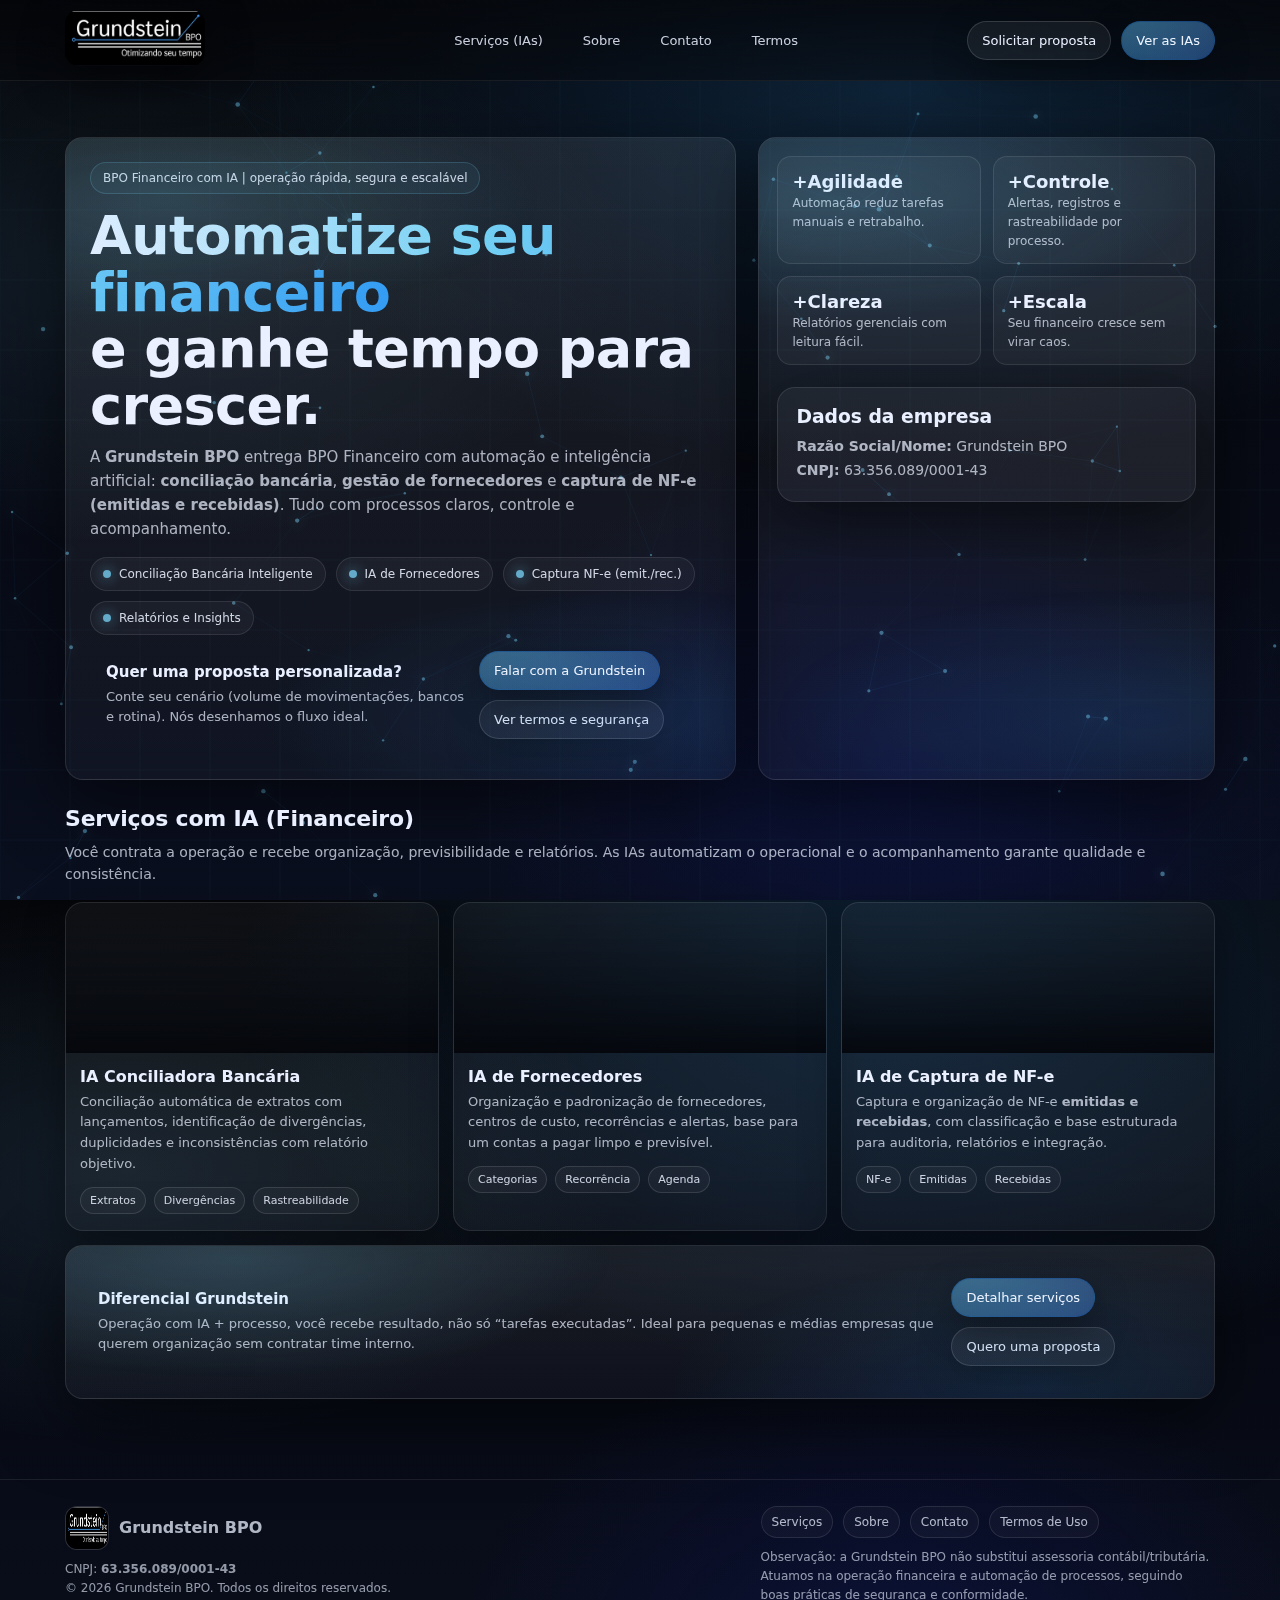
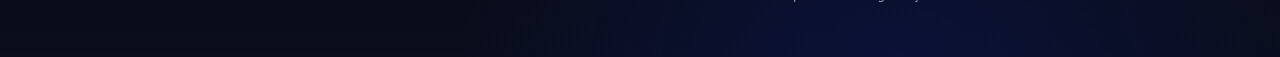
<file: index.html>
<!doctype html>
<html lang="pt-br">
<head>
  <meta charset="utf-8" />
  <meta name="viewport" content="width=device-width,initial-scale=1" />
  <title>Grundstein BPO </title>
  <meta name="description" content="BPO Financeiro com automação e inteligência artificial: conciliação bancária, IA de fornecedores e captura de NF-e (emitidas e recebidas). Grundstein BPO — Otimizando seu tempo." />

  <!-- favicon -->
  <link rel="icon" href="assets/favicon.ico?v=1" type="image/x-icon" />

  <link rel="stylesheet" href="css/styles.css" />
</head>

<body>
  <canvas id="fx-canvas"></canvas>

  <header class="topbar">
    <div class="container">
      <div class="nav">
        <a class="brand" href="index.html">
          <img src="assets/logo-bpo.jpg" alt="Grundstein BPO" />
        </a>

        <nav class="menu" aria-label="Menu">
          <a href="pages/servicos.html">Serviços (IAs)</a>
          <a href="pages/sobre.html">Sobre</a>
          <a href="pages/contato.html">Contato</a>
          <a href="pages/termos.html">Termos</a>
        </nav>

        <div class="actions">
          <a class="btn" href="pages/contato.html">Solicitar proposta</a>
          <a class="btn primary" href="pages/servicos.html">Ver as IAs</a>
        </div>
      </div>
    </div>
  </header>

  <main class="hero">
    <div class="container heroGrid">
      <section class="panel heroLeft">
        <div class="kicker">BPO Financeiro com IA | operação rápida, segura e escalável</div>

        <h1 class="h1">
          <span class="grad">Automatize seu financeiro</span><br/>
          e ganhe tempo para crescer.
        </h1>

        <p class="p">
          A <b>Grundstein BPO</b> entrega BPO Financeiro com automação e inteligência artificial:
          <b>conciliação bancária</b>, <b>gestão de fornecedores</b> e <b>captura de NF-e (emitidas e recebidas)</b>.
          Tudo com processos claros, controle e acompanhamento.
        </p>

        <div class="badges">
          <span class="badge"><i></i> Conciliação Bancária Inteligente</span>
          <span class="badge"><i></i> IA de Fornecedores</span>
          <span class="badge"><i></i> Captura NF-e (emit./rec.)</span>
          <span class="badge"><i></i> Relatórios e Insights</span>
        </div>

        <div class="cta">
          <div class="left">
            <b>Quer uma proposta personalizada?</b>
            <span>Conte seu cenário (volume de movimentações, bancos e rotina). Nós desenhamos o fluxo ideal.</span>
          </div>
          <div class="right" style="display:flex; gap:10px; flex-wrap:wrap;">
            <a class="btn primary" href="pages/contato.html">Falar com a Grundstein</a>
            <a class="btn" href="pages/termos.html">Ver termos e segurança</a>
          </div>
        </div>
      </section>

      <aside class="panel heroRight">
        <div class="metrics">
          <div class="metric">
            <b>+Agilidade</b>
            <span>Automação reduz tarefas manuais e retrabalho.</span>
          </div>
          <div class="metric">
            <b>+Controle</b>
            <span>Alertas, registros e rastreabilidade por processo.</span>
          </div>
          <div class="metric">
            <b>+Clareza</b>
            <span>Relatórios gerenciais com leitura fácil.</span>
          </div>
          <div class="metric">
            <b>+Escala</b>
            <span>Seu financeiro cresce sem virar caos.</span>
          </div>
        </div>

        <div class="prose" style="margin-top:10px;">
          <h3 style="margin:0 0 8px;">Dados da empresa</h3>
          <p style="margin:0;">
            <b>Razão Social/Nome:</b> Grundstein BPO <br/>
            <b>CNPJ:</b> 63.356.089/0001-43<br/>
            
          </p>
        </div>
      </aside>
    </div>

    <section class="section">
      <div class="container">
        <h2>Serviços com IA (Financeiro)</h2>
        <p class="sub">
          Você contrata a operação e recebe organização, previsibilidade e relatórios. As IAs automatizam o operacional
          e o acompanhamento garante qualidade e consistência.
        </p>

        <div class="cards">
          <article class="card">
            <div class="img" style="background-image:url('https://images.unsplash.com/photo-1551288049-bebda4e38f71?auto=format&fit=crop&w=1400&q=70');"></div>
            <div class="body">
              <h3>IA Conciliadora Bancária</h3>
              <p>
                Conciliação automática de extratos com lançamentos, identificação de divergências, duplicidades e
                inconsistências com relatório objetivo.
              </p>
              <div class="pills">
                <span class="pill">Extratos</span>
                <span class="pill">Divergências</span>
                <span class="pill">Rastreabilidade</span>
              </div>
            </div>
          </article>

          <article class="card">
            <div class="img" style="background-image:url('https://images.unsplash.com/photo-1554224155-6726b3ff858f?auto=format&fit=crop&w=1400&q=70');"></div>
            <div class="body">
              <h3>IA de Fornecedores</h3>
              <p>
                Organização e padronização de fornecedores, centros de custo, recorrências e alertas, 
                base para um contas a pagar limpo e previsível.
              </p>
              <div class="pills">
                <span class="pill">Categorias</span>
                <span class="pill">Recorrência</span>
                <span class="pill">Agenda</span>
              </div>
            </div>
          </article>

          <article class="card">
            <div class="img" style="background-image:url('https://images.unsplash.com/photo-1556155092-8707de31f9c4?auto=format&fit=crop&w=1400&q=70');"></div>
            <div class="body">
              <h3>IA de Captura de NF-e</h3>
              <p>
                Captura e organização de NF-e <b>emitidas e recebidas</b>, com classificação e base estruturada para
                auditoria, relatórios e integração.
              </p>
              <div class="pills">
                <span class="pill">NF-e</span>
                <span class="pill">Emitidas</span>
                <span class="pill">Recebidas</span>
              </div>
            </div>
          </article>
        </div>

        <div class="panel" style="margin-top:14px; padding:16px;">
          <div class="cta">
            <div class="left">
              <b>Diferencial Grundstein</b>
              <span>
                Operação com IA + processo, você recebe resultado, não só “tarefas executadas”.
                Ideal para pequenas e médias empresas que querem organização sem contratar time interno.
              </span>
            </div>
            <div class="right" style="display:flex; gap:10px; flex-wrap:wrap;">
              <a class="btn primary" href="pages/servicos.html">Detalhar serviços</a>
              <a class="btn" href="pages/contato.html">Quero uma proposta</a>
            </div>
          </div>
        </div>

      </div>
    </section>

  </main>

  <footer class="footer">
    <div class="container footerGrid">
      <div>
        <div style="display:flex; align-items:center; gap:10px; margin-bottom:10px;">
          <img src="assets/logo-bpo.jpg" alt="Logo Grundstein" style="width:44px;height:44px;border-radius:12px;border:1px solid rgba(255,255,255,.10);background:rgba(255,255,255,.06)" />
          <div>
            <b>Grundstein BPO</b><br/>
        
          </div>
        </div>
        <div class="small">
          CNPJ: <b>63.356.089/0001-43</b><br/>
          © <span id="year"></span> Grundstein BPO. Todos os direitos reservados.
        </div>
      </div>

      <div>
        <div class="links">
          <a href="pages/servicos.html">Serviços</a>
          <a href="pages/sobre.html">Sobre</a>
          <a href="pages/contato.html">Contato</a>
          <a href="pages/termos.html">Termos de Uso</a>
        </div>
        <p class="small" style="margin-top:10px;">
          Observação: a Grundstein BPO não substitui assessoria contábil/tributária. Atuamos na operação financeira e automação de processos,
          seguindo boas práticas de segurança e conformidade.
        </p>
      </div>
    </div>
  </footer>

  <script src="js/particles.js"></script>
  <script src="js/main.js"></script>
</body>
</html>
</file>
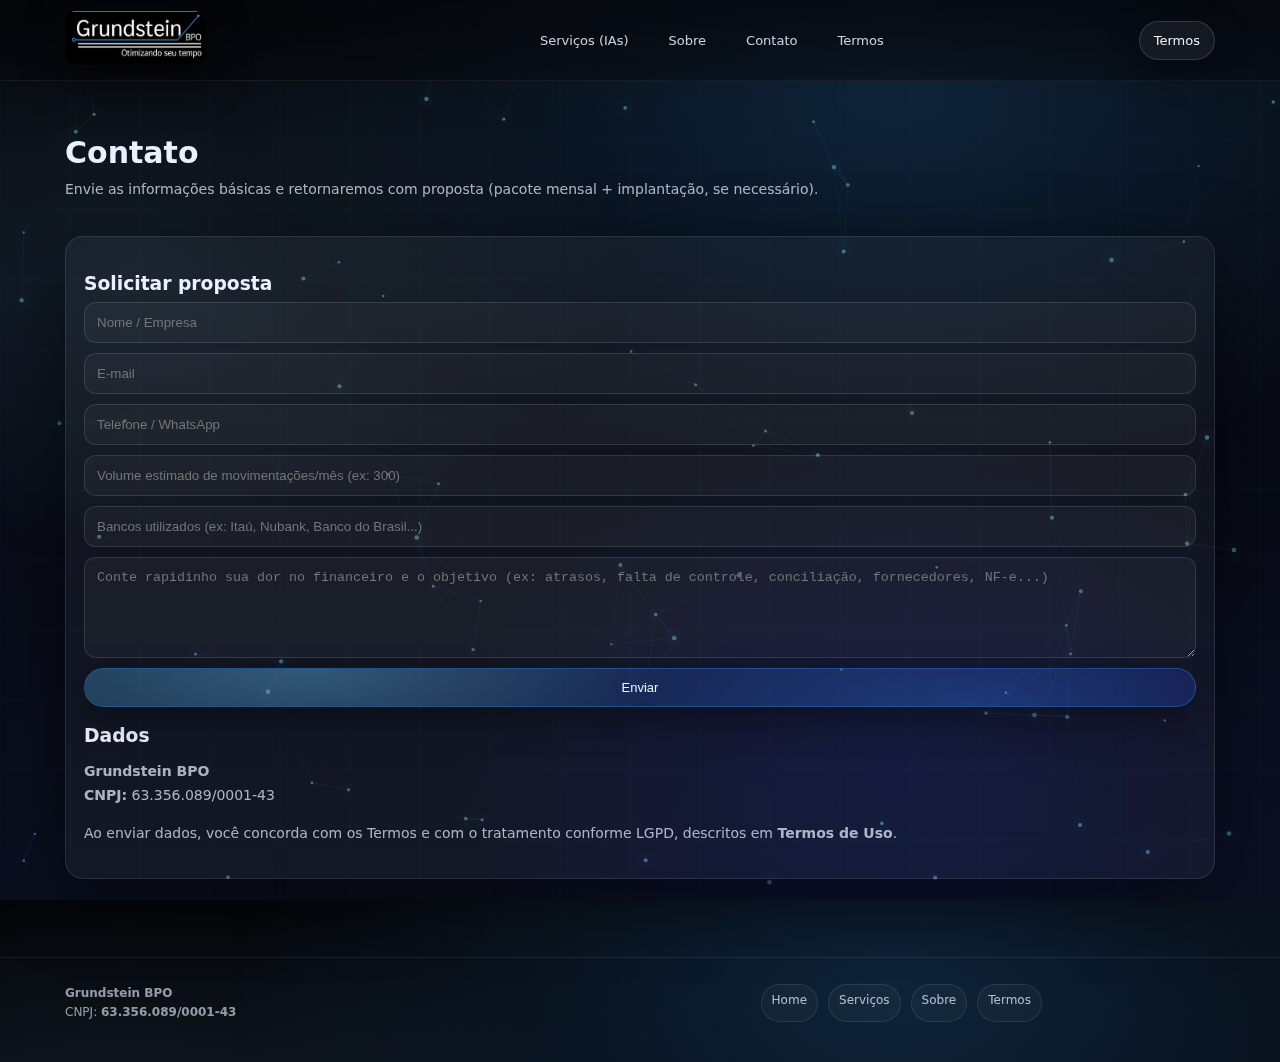
<file: pages/contato.html>
<!doctype html>
<html lang="pt-br">
<head>
  <meta charset="utf-8" />
  <meta name="viewport" content="width=device-width,initial-scale=1" />
  <title>Contato — Grundstein BPO</title>
  <link rel="icon" href="../assets/logo-bpo.jpg" />
  <link rel="stylesheet" href="../css/styles.css" />
</head>
<body>
  <canvas id="fx-canvas"></canvas>

  <header class="topbar">
    <div class="container">
      <div class="nav">
        <a class="brand" href="../index.html">
          <img src="../assets/logo-bpo.jpg" alt="Grundstein BPO" />
        </a>
        <nav class="menu">
          <a href="servicos.html">Serviços (IAs)</a>
          <a href="sobre.html">Sobre</a>
          <a href="contato.html">Contato</a>
          <a href="termos.html">Termos</a>
        </nav>
        <div class="actions">
          <a class="btn" href="termos.html">Termos</a>
        </div>
      </div>
    </div>
  </header>

  <main class="section">
    <div class="container">
      <div class="pageHead">
        <h1>Contato</h1>
        <p class="sub">
          Envie as informações básicas e retornaremos com proposta (pacote mensal + implantação, se necessário).
        </p>
      </div>

      <div class="pageContent">
        <div class="prose">
          <h3>Solicitar proposta</h3>

          <form class="form" onsubmit="return false;">
            <input class="input" placeholder="Nome / Empresa" />
            <input class="input" placeholder="E-mail" />
            <input class="input" placeholder="Telefone / WhatsApp" />
            <input class="input" placeholder="Volume estimado de movimentações/mês (ex: 300)" />
            <input class="input" placeholder="Bancos utilizados (ex: Itaú, Nubank, Banco do Brasil...)" />
            <textarea class="input" rows="5" placeholder="Conte rapidinho sua dor no financeiro e o objetivo (ex: atrasos, falta de controle, conciliação, fornecedores, NF-e...)"></textarea>

            <button class="btn primary" type="submit">Enviar</button>
            
          </form>

          <h3>Dados</h3>
          <p>
            <b>Grundstein BPO</b><br/>
            <b>CNPJ:</b> 63.356.089/0001-43
          </p>

          <p class="note">
            Ao enviar dados, você concorda com os Termos e com o tratamento conforme LGPD, descritos em <a href="termos.html"><b>Termos de Uso</b></a>.
          </p>
        </div>
      </div>
    </div>
  </main>

  <footer class="footer">
    <div class="container footerGrid">
      <div class="small">
        <b>Grundstein BPO</b> <br/>
        CNPJ: <b>63.356.089/0001-43</b>
      </div>
      <div class="links">
        <a href="../index.html">Home</a>
        <a href="servicos.html">Serviços</a>
        <a href="sobre.html">Sobre</a>
        <a href="termos.html">Termos</a>
      </div>
    </div>
  </footer>

  <script src="../js/particles.js"></script>
  <script src="../js/main.js"></script>
</body>
</html>
</file>
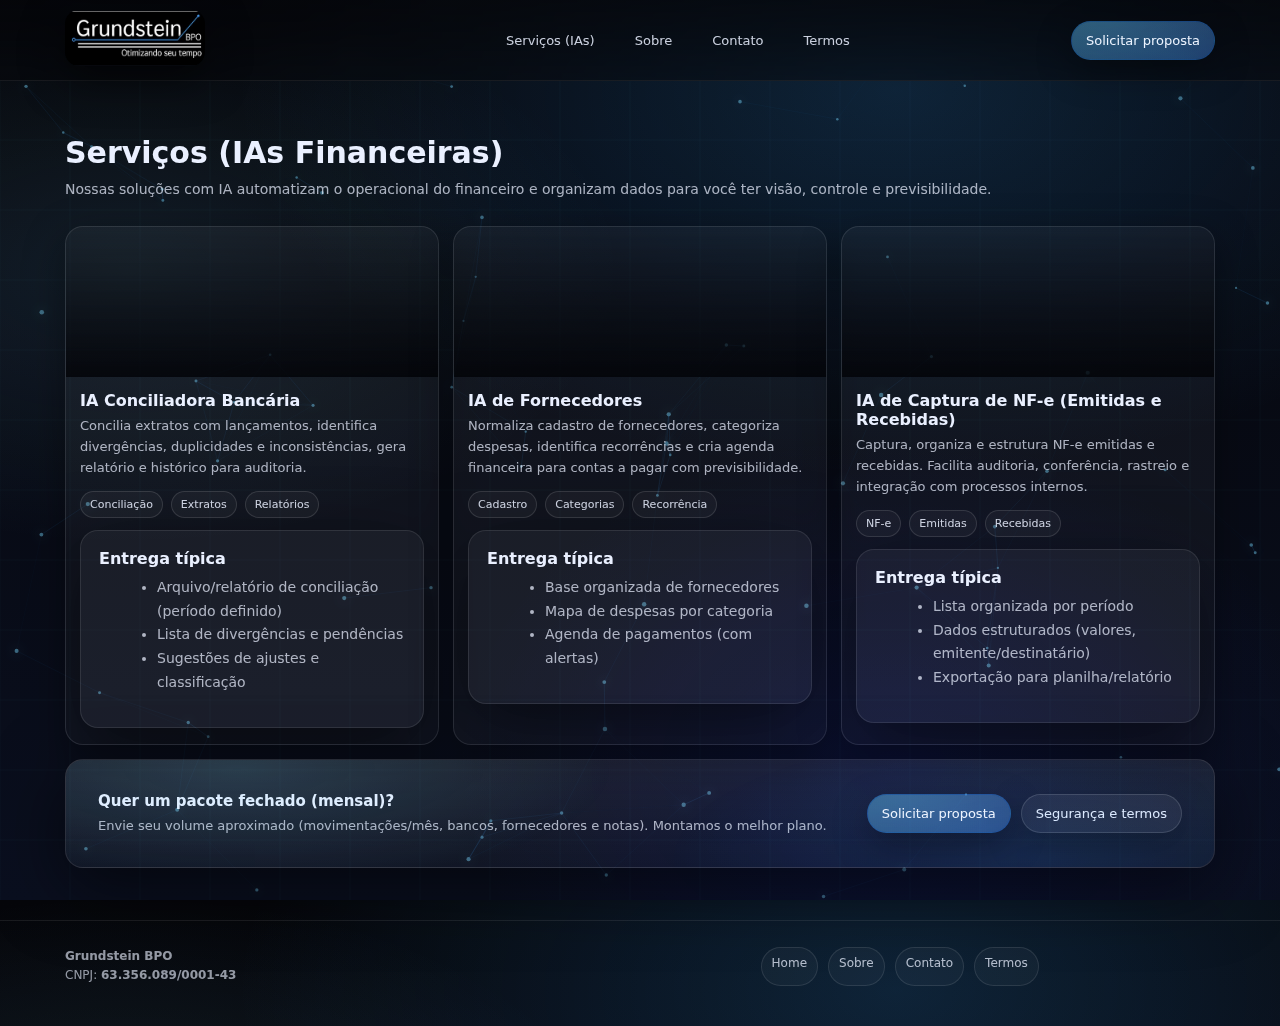
<file: pages/servicos.html>
<!doctype html>
<html lang="pt-br">
<head>
  <meta charset="utf-8" />
  <meta name="viewport" content="width=device-width,initial-scale=1" />
  <title>Serviços (IAs) — Grundstein BPO</title>
  <link rel="icon" href="../assets/logo-bpo.jpg" />
  <link rel="stylesheet" href="../css/styles.css" />
</head>
<body>
  <canvas id="fx-canvas"></canvas>

  <header class="topbar">
    <div class="container">
      <div class="nav">
        <a class="brand" href="../index.html">
          <img src="../assets/logo-bpo.jpg" alt="Grundstein BPO" />
        </a>
        <nav class="menu">
          <a href="servicos.html">Serviços (IAs)</a>
          <a href="sobre.html">Sobre</a>
          <a href="contato.html">Contato</a>
          <a href="termos.html">Termos</a>
        </nav>
        <div class="actions">
          <a class="btn primary" href="contato.html">Solicitar proposta</a>
        </div>
      </div>
    </div>
  </header>

  <main class="section">
    <div class="container">
      <div class="pageHead">
        <h1>Serviços (IAs Financeiras)</h1>
        <p class="sub">
          Nossas soluções com IA automatizam o operacional do financeiro e organizam dados para você ter visão, controle e previsibilidade.
        </p>
      </div>

      <div class="cards">
        <article class="card">
          <div class="img" style="background-image:url('https://images.unsplash.com/photo-1551288049-bebda4e38f71?auto=format&fit=crop&w=1400&q=70');"></div>
          <div class="body">
            <h3>IA Conciliadora Bancária</h3>
            <p>
              Concilia extratos com lançamentos, identifica divergências, duplicidades e inconsistências,
              gera relatório e histórico para auditoria.
            </p>
            <div class="pills">
              <span class="pill">Conciliação</span>
              <span class="pill">Extratos</span>
              <span class="pill">Relatórios</span>
            </div>

            <div class="prose" style="margin-top:12px;">
              <h3 style="margin:0 0 8px;">Entrega típica</h3>
              <ul>
                <li>Arquivo/relatório de conciliação (período definido)</li>
                <li>Lista de divergências e pendências</li>
                <li>Sugestões de ajustes e classificação</li>
              </ul>
            </div>
          </div>
        </article>

        <article class="card">
          <div class="img" style="background-image:url('https://images.unsplash.com/photo-1554224155-6726b3ff858f?auto=format&fit=crop&w=1400&q=70');"></div>
          <div class="body">
            <h3>IA de Fornecedores</h3>
            <p>
              Normaliza cadastro de fornecedores, categoriza despesas, identifica recorrências e cria agenda financeira
              para contas a pagar com previsibilidade.
            </p>
            <div class="pills">
              <span class="pill">Cadastro</span>
              <span class="pill">Categorias</span>
              <span class="pill">Recorrência</span>
            </div>

            <div class="prose" style="margin-top:12px;">
              <h3 style="margin:0 0 8px;">Entrega típica</h3>
              <ul>
                <li>Base organizada de fornecedores</li>
                <li>Mapa de despesas por categoria</li>
                <li>Agenda de pagamentos (com alertas)</li>
              </ul>
            </div>
          </div>
        </article>

        <article class="card">
          <div class="img" style="background-image:url('https://images.unsplash.com/photo-1556155092-8707de31f9c4?auto=format&fit=crop&w=1400&q=70');"></div>
          <div class="body">
            <h3>IA de Captura de NF-e (Emitidas e Recebidas)</h3>
            <p>
              Captura, organiza e estrutura NF-e emitidas e recebidas. Facilita auditoria, conferência, rastreio e integração
              com processos internos.
            </p>
            <div class="pills">
              <span class="pill">NF-e</span>
              <span class="pill">Emitidas</span>
              <span class="pill">Recebidas</span>
            </div>

            <div class="prose" style="margin-top:12px;">
              <h3 style="margin:0 0 8px;">Entrega típica</h3>
              <ul>
                <li>Lista organizada por período</li>
                <li>Dados estruturados (valores, emitente/destinatário)</li>
                <li>Exportação para planilha/relatório</li>
              </ul>
            </div>
          </div>
        </article>
      </div>

      <div class="panel" style="margin-top:14px; padding:16px;">
        <div class="cta">
          <div class="left">
            <b>Quer um pacote fechado (mensal)?</b>
            <span>Envie seu volume aproximado (movimentações/mês, bancos, fornecedores e notas). Montamos o melhor plano.</span>
          </div>
          <div class="right" style="display:flex; gap:10px; flex-wrap:wrap;">
            <a class="btn primary" href="contato.html">Solicitar proposta</a>
            <a class="btn" href="termos.html">Segurança e termos</a>
          </div>
        </div>
      </div>

    </div>
  </main>

  <footer class="footer">
    <div class="container footerGrid">
      <div class="small">
        <b>Grundstein BPO</b> <br/>
        CNPJ: <b>63.356.089/0001-43</b>
      </div>
      <div class="links">
        <a href="../index.html">Home</a>
        <a href="sobre.html">Sobre</a>
        <a href="contato.html">Contato</a>
        <a href="termos.html">Termos</a>
      </div>
    </div>
  </footer>

  <script src="../js/particles.js"></script>
  <script src="../js/main.js"></script>
</body>
</html>
</file>
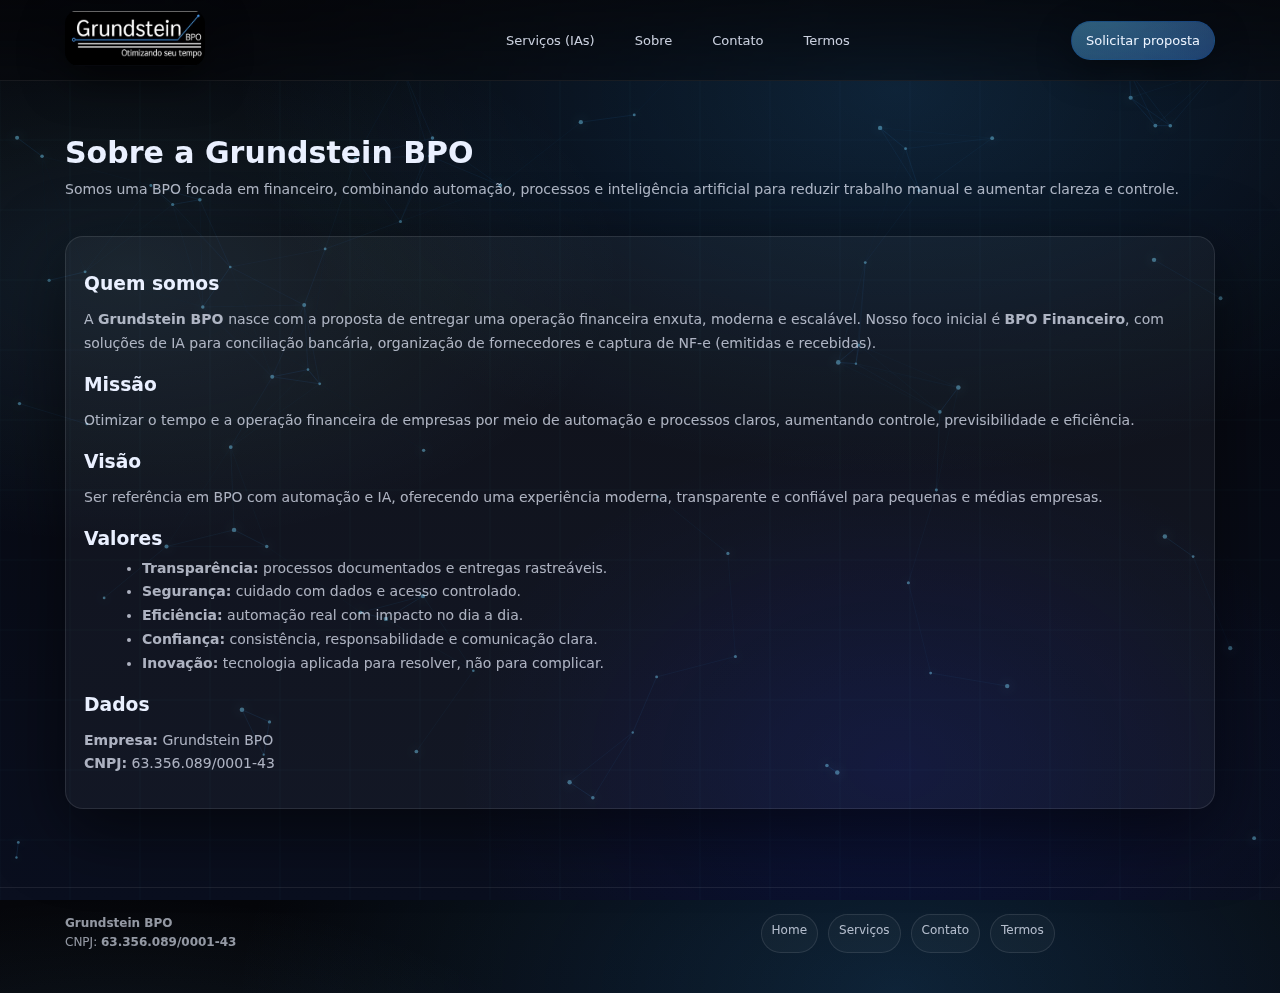
<file: pages/sobre.html>
<!doctype html>
<html lang="pt-br">
<head>
  <meta charset="utf-8" />
  <meta name="viewport" content="width=device-width,initial-scale=1" />
  <title>Sobre — Grundstein BPO</title>
  <link rel="icon" href="../assets/logo-bpo.jpg" />
  <link rel="stylesheet" href="../css/styles.css" />
</head>
<body>
  <canvas id="fx-canvas"></canvas>

  <header class="topbar">
    <div class="container">
      <div class="nav">
        <a class="brand" href="../index.html">
          <img src="../assets/logo-bpo.jpg" alt="Grundstein BPO" />
        </a>
        <nav class="menu">
          <a href="servicos.html">Serviços (IAs)</a>
          <a href="sobre.html">Sobre</a>
          <a href="contato.html">Contato</a>
          <a href="termos.html">Termos</a>
        </nav>
        <div class="actions">
          <a class="btn primary" href="contato.html">Solicitar proposta</a>
        </div>
      </div>
    </div>
  </header>

  <main class="section">
    <div class="container">
      <div class="pageHead">
        <h1>Sobre a Grundstein BPO</h1>
        <p class="sub">
          Somos uma BPO focada em financeiro, combinando automação, processos e inteligência artificial
          para reduzir trabalho manual e aumentar clareza e controle.
        </p>
      </div>

      <div class="pageContent">
        <div class="prose">
          <h3>Quem somos</h3>
          <p>
            A <b>Grundstein BPO </b> nasce com a proposta de entregar uma operação financeira enxuta,
            moderna e escalável. Nosso foco inicial é <b>BPO Financeiro</b>, com soluções de IA para conciliação bancária,
            organização de fornecedores e captura de NF-e (emitidas e recebidas).
          </p>

          <h3>Missão</h3>
          <p>
            Otimizar o tempo e a operação financeira de empresas por meio de automação e processos claros, aumentando
            controle, previsibilidade e eficiência.
          </p>

          <h3>Visão</h3>
          <p>
            Ser referência em BPO com automação e IA, oferecendo uma experiência moderna, transparente e confiável
            para pequenas e médias empresas.
          </p>

          <h3>Valores</h3>
          <ul>
            <li><b>Transparência:</b> processos documentados e entregas rastreáveis.</li>
            <li><b>Segurança:</b> cuidado com dados e acesso controlado.</li>
            <li><b>Eficiência:</b> automação real com impacto no dia a dia.</li>
            <li><b>Confiança:</b> consistência, responsabilidade e comunicação clara.</li>
            <li><b>Inovação:</b> tecnologia aplicada para resolver, não para complicar.</li>
          </ul>

          <h3>Dados</h3>
          <p>
            <b>Empresa:</b> Grundstein BPO <br/>
            <b>CNPJ:</b> 63.356.089/0001-43
          </p>

        
        </div>
      </div>

    </div>
  </main>

  <footer class="footer">
    <div class="container footerGrid">
      <div class="small">
        <b>Grundstein BPO</b> <br/>
        CNPJ: <b>63.356.089/0001-43</b>
      </div>
      <div class="links">
        <a href="../index.html">Home</a>
        <a href="servicos.html">Serviços</a>
        <a href="contato.html">Contato</a>
        <a href="termos.html">Termos</a>
      </div>
    </div>
  </footer>

  <script src="../js/particles.js"></script>
  <script src="../js/main.js"></script>
</body>
</html>
</file>
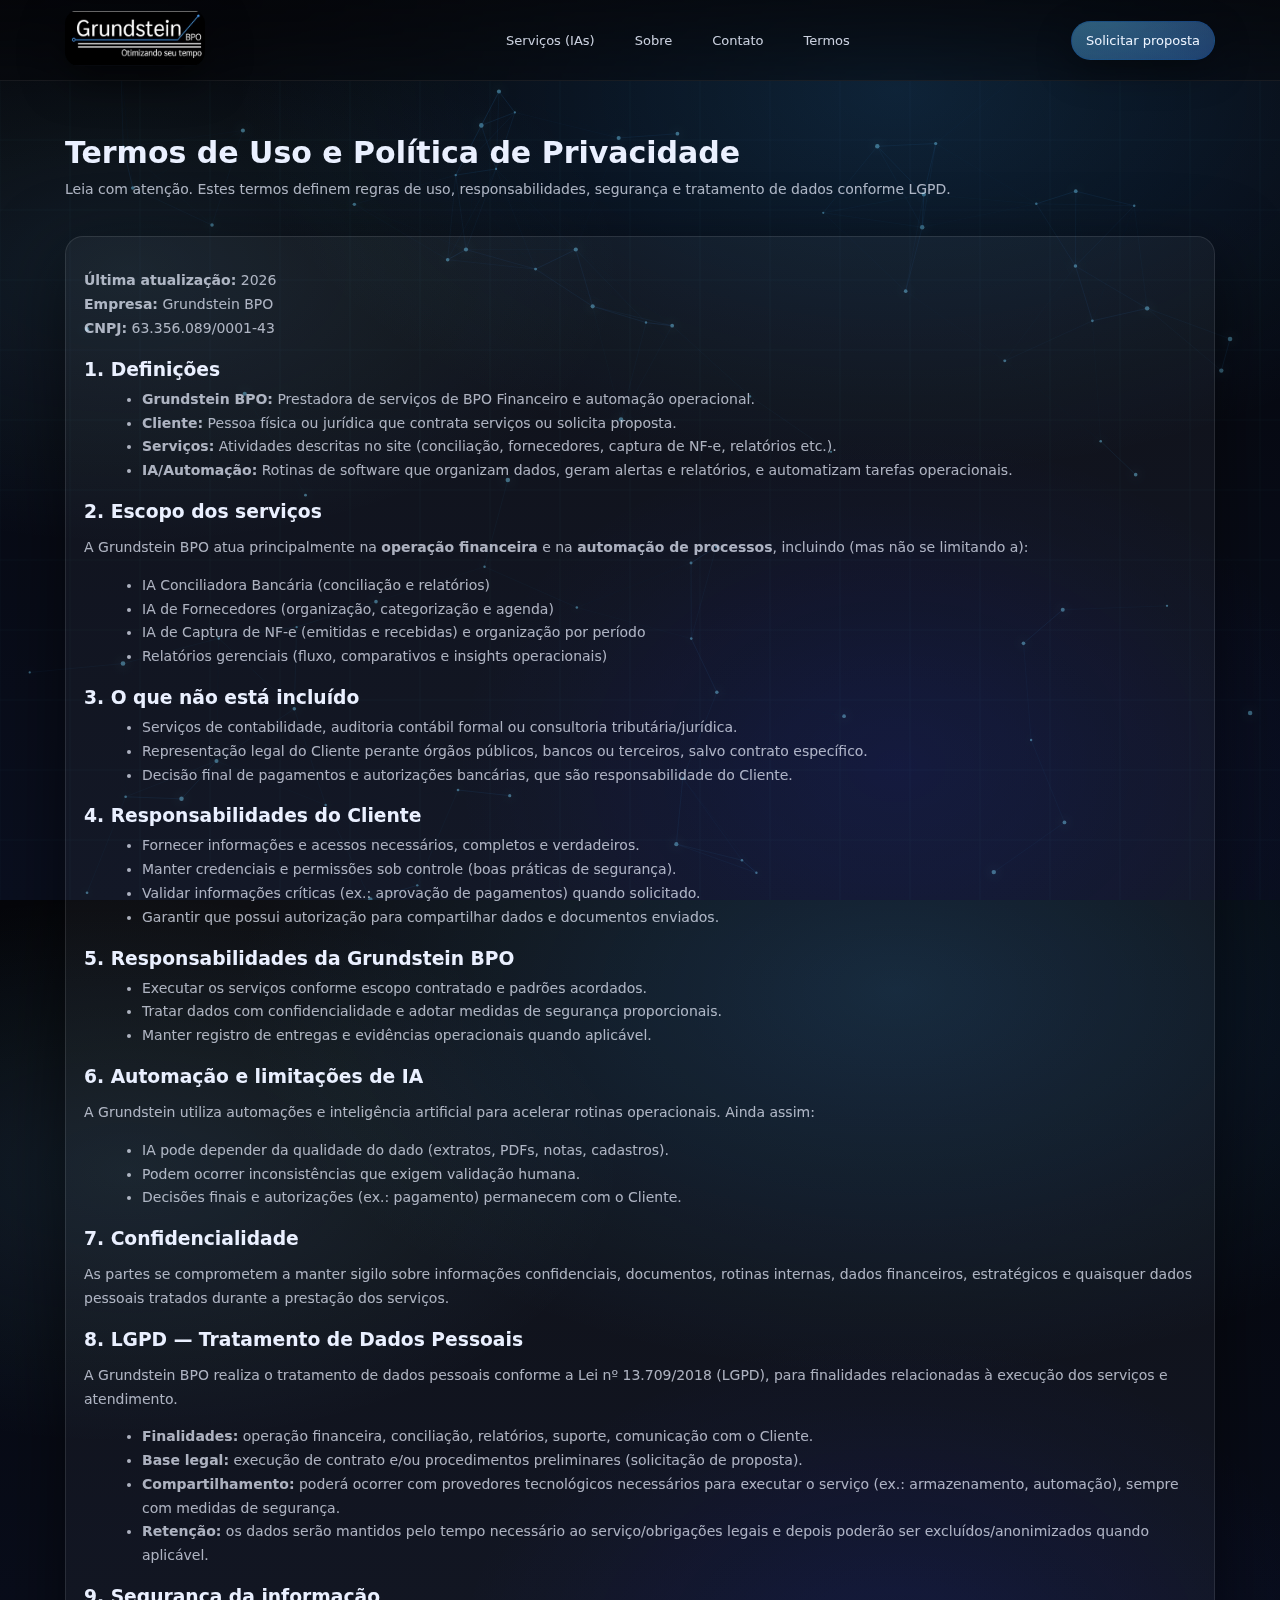
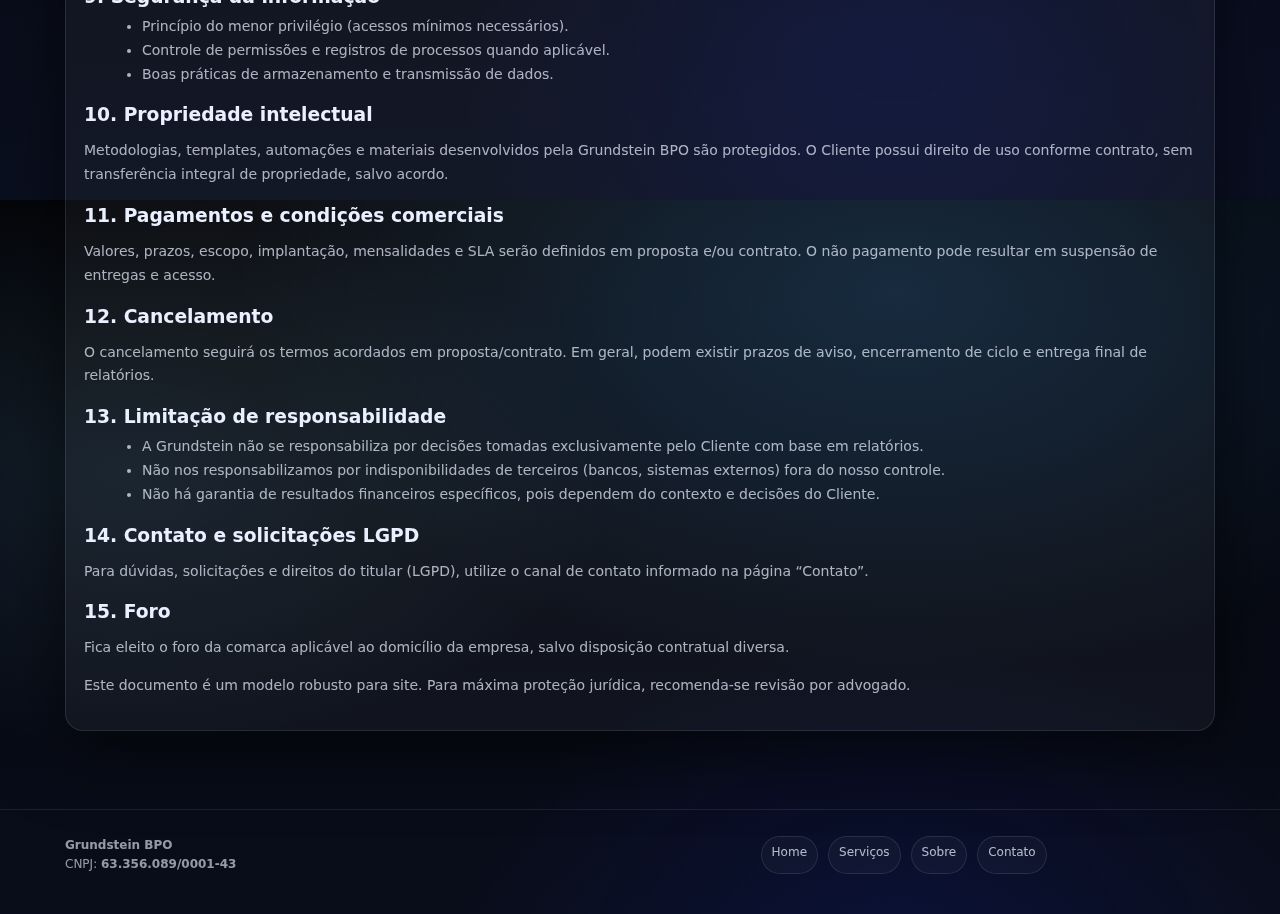
<file: pages/termos.html>
<!doctype html>
<html lang="pt-br">
<head>
  <meta charset="utf-8" />
  <meta name="viewport" content="width=device-width,initial-scale=1" />
  <title>Termos de Uso — Grundstein BPO</title>
  <link rel="icon" href="../assets/logo-bpo.jpg" />
  <link rel="stylesheet" href="../css/styles.css" />
</head>
<body>
  <canvas id="fx-canvas"></canvas>

  <header class="topbar">
    <div class="container">
      <div class="nav">
        <a class="brand" href="../index.html">
          <img src="../assets/logo-bpo.jpg" alt="Grundstein BPO" />
        </a>
        <nav class="menu">
          <a href="servicos.html">Serviços (IAs)</a>
          <a href="sobre.html">Sobre</a>
          <a href="contato.html">Contato</a>
          <a href="termos.html">Termos</a>
        </nav>
        <div class="actions">
          <a class="btn primary" href="contato.html">Solicitar proposta</a>
        </div>
      </div>
    </div>
  </header>

  <main class="section">
    <div class="container">
      <div class="pageHead">
        <h1>Termos de Uso e Política de Privacidade</h1>
        <p class="sub">
          Leia com atenção. Estes termos definem regras de uso, responsabilidades, segurança e tratamento de dados conforme LGPD.
        </p>
      </div>

      <div class="pageContent">
        <div class="prose">
          <p>
            <b>Última atualização:</b> <span id="year"></span> <br/>
            <b>Empresa:</b> Grundstein BPO <br/>
            <b>CNPJ:</b> 63.356.089/0001-43
          </p>

          <h3>1. Definições</h3>
          <ul>
            <li><b>Grundstein BPO:</b> Prestadora de serviços de BPO Financeiro e automação operacional.</li>
            <li><b>Cliente:</b> Pessoa física ou jurídica que contrata serviços ou solicita proposta.</li>
            <li><b>Serviços:</b> Atividades descritas no site (conciliação, fornecedores, captura de NF-e, relatórios etc.).</li>
            <li><b>IA/Automação:</b> Rotinas de software que organizam dados, geram alertas e relatórios, e automatizam tarefas operacionais.</li>
          </ul>

          <h3>2. Escopo dos serviços</h3>
          <p>
            A Grundstein BPO atua principalmente na <b>operação financeira</b> e na <b>automação de processos</b>,
            incluindo (mas não se limitando a):
          </p>
          <ul>
            <li>IA Conciliadora Bancária (conciliação e relatórios)</li>
            <li>IA de Fornecedores (organização, categorização e agenda)</li>
            <li>IA de Captura de NF-e (emitidas e recebidas) e organização por período</li>
            <li>Relatórios gerenciais (fluxo, comparativos e insights operacionais)</li>
          </ul>

          <h3>3. O que não está incluído</h3>
          <ul>
            <li>Serviços de contabilidade, auditoria contábil formal ou consultoria tributária/jurídica.</li>
            <li>Representação legal do Cliente perante órgãos públicos, bancos ou terceiros, salvo contrato específico.</li>
            <li>Decisão final de pagamentos e autorizações bancárias, que são responsabilidade do Cliente.</li>
          </ul>

          <h3>4. Responsabilidades do Cliente</h3>
          <ul>
            <li>Fornecer informações e acessos necessários, completos e verdadeiros.</li>
            <li>Manter credenciais e permissões sob controle (boas práticas de segurança).</li>
            <li>Validar informações críticas (ex.: aprovação de pagamentos) quando solicitado.</li>
            <li>Garantir que possui autorização para compartilhar dados e documentos enviados.</li>
          </ul>

          <h3>5. Responsabilidades da Grundstein BPO</h3>
          <ul>
            <li>Executar os serviços conforme escopo contratado e padrões acordados.</li>
            <li>Tratar dados com confidencialidade e adotar medidas de segurança proporcionais.</li>
            <li>Manter registro de entregas e evidências operacionais quando aplicável.</li>
          </ul>

          <h3>6. Automação e limitações de IA</h3>
          <p>
            A Grundstein utiliza automações e inteligência artificial para acelerar rotinas operacionais. Ainda assim:
          </p>
          <ul>
            <li>IA pode depender da qualidade do dado (extratos, PDFs, notas, cadastros).</li>
            <li>Podem ocorrer inconsistências que exigem validação humana.</li>
            <li>Decisões finais e autorizações (ex.: pagamento) permanecem com o Cliente.</li>
          </ul>

          <h3>7. Confidencialidade</h3>
          <p>
            As partes se comprometem a manter sigilo sobre informações confidenciais, documentos, rotinas internas,
            dados financeiros, estratégicos e quaisquer dados pessoais tratados durante a prestação dos serviços.
          </p>

          <h3>8. LGPD — Tratamento de Dados Pessoais</h3>
          <p>
            A Grundstein BPO realiza o tratamento de dados pessoais conforme a Lei nº 13.709/2018 (LGPD), para finalidades
            relacionadas à execução dos serviços e atendimento.
          </p>
          <ul>
            <li><b>Finalidades:</b> operação financeira, conciliação, relatórios, suporte, comunicação com o Cliente.</li>
            <li><b>Base legal:</b> execução de contrato e/ou procedimentos preliminares (solicitação de proposta).</li>
            <li><b>Compartilhamento:</b> poderá ocorrer com provedores tecnológicos necessários para executar o serviço (ex.: armazenamento, automação), sempre com medidas de segurança.</li>
            <li><b>Retenção:</b> os dados serão mantidos pelo tempo necessário ao serviço/obrigações legais e depois poderão ser excluídos/anonimizados quando aplicável.</li>
          </ul>

          <h3>9. Segurança da informação</h3>
          <ul>
            <li>Princípio do menor privilégio (acessos mínimos necessários).</li>
            <li>Controle de permissões e registros de processos quando aplicável.</li>
            <li>Boas práticas de armazenamento e transmissão de dados.</li>
          </ul>

          <h3>10. Propriedade intelectual</h3>
          <p>
            Metodologias, templates, automações e materiais desenvolvidos pela Grundstein BPO são protegidos.
            O Cliente possui direito de uso conforme contrato, sem transferência integral de propriedade, salvo acordo.
          </p>

          <h3>11. Pagamentos e condições comerciais</h3>
          <p>
            Valores, prazos, escopo, implantação, mensalidades e SLA serão definidos em proposta e/ou contrato.
            O não pagamento pode resultar em suspensão de entregas e acesso.
          </p>

          <h3>12. Cancelamento</h3>
          <p>
            O cancelamento seguirá os termos acordados em proposta/contrato. Em geral, podem existir prazos de aviso,
            encerramento de ciclo e entrega final de relatórios.
          </p>

          <h3>13. Limitação de responsabilidade</h3>
          <ul>
            <li>A Grundstein não se responsabiliza por decisões tomadas exclusivamente pelo Cliente com base em relatórios.</li>
            <li>Não nos responsabilizamos por indisponibilidades de terceiros (bancos, sistemas externos) fora do nosso controle.</li>
            <li>Não há garantia de resultados financeiros específicos, pois dependem do contexto e decisões do Cliente.</li>
          </ul>

          <h3>14. Contato e solicitações LGPD</h3>
          <p>
            Para dúvidas, solicitações e direitos do titular (LGPD), utilize o canal de contato informado na página “Contato”.
          </p>

          <h3>15. Foro</h3>
          <p>
            Fica eleito o foro da comarca aplicável ao domicílio da empresa, salvo disposição contratual diversa.
          </p>

          <p class="note">
            Este documento é um modelo robusto para site. Para máxima proteção jurídica, recomenda-se revisão por advogado.
          </p>
        </div>
      </div>
    </div>
  </main>

  <footer class="footer">
    <div class="container footerGrid">
      <div class="small">
        <b>Grundstein BPO</b> <br/>
        CNPJ: <b>63.356.089/0001-43</b>
      </div>
      <div class="links">
        <a href="../index.html">Home</a>
        <a href="servicos.html">Serviços</a>
        <a href="sobre.html">Sobre</a>
        <a href="contato.html">Contato</a>
      </div>
    </div>
  </footer>

  <script src="../js/particles.js"></script>
  <script src="../js/main.js"></script>
</body>
</html>
</file>
<file: css/styles.css>
:root{
  --bg0:#05060a;
  --bg1:#0a0f1f;
  --card: rgba(255,255,255,.06);
  --stroke: rgba(255,255,255,.12);

  --text:#eaf0ff;
  --muted: rgba(234,240,255,.72);

  /* Cores inspiradas na sua logo (preto + azul “tech”) */
  --a:#36a3ff;   /* azul */
  --b:#7cdbff;   /* azul claro */
  --c:#1a2cff;   /* azul profundo */

  --shadow: 0 20px 70px rgba(0,0,0,.55);
  --r: 18px;
  --max: 1150px;
}

*{ box-sizing:border-box; }
html,body{ height:100%; }
body{
  margin:0;
  font-family: ui-sans-serif, system-ui, -apple-system, Segoe UI, Roboto, Arial;
  color:var(--text);
  background:
    radial-gradient(1200px 700px at 70% 10%, rgba(54,163,255,.18), transparent 55%),
    radial-gradient(900px 500px at 10% 30%, rgba(124,219,255,.10), transparent 55%),
    radial-gradient(800px 600px at 70% 85%, rgba(26,44,255,.12), transparent 55%),
    linear-gradient(180deg, var(--bg0), var(--bg1));
  overflow-x:hidden;
}

a{ color:inherit; text-decoration:none; }
.container{ width:min(var(--max), calc(100% - 40px)); margin:0 auto; }

#fx-canvas{
  position:fixed; inset:0;
  z-index:0;
  pointer-events:none;
  opacity:.55;
}

.topbar{
  position:sticky; top:0; z-index:20;
  backdrop-filter: blur(14px);
  background: linear-gradient(180deg, rgba(5,6,10,.75), rgba(5,6,10,.45));
  border-bottom:1px solid rgba(255,255,255,.08);
}

.nav{
  display:flex; align-items:center; justify-content:space-between;
  gap:16px;
  padding:14px 0;
}

.brand{
  display:flex;
  align-items:center;
  gap:12px;
  min-width: 220px;
}

.brand img{
  width:140px;           /* 🔥 logo maior */
  height:56px;           /* NÃO muda a altura do topo */
  object-fit:contain;
  margin-top:-4px;       /* encaixe visual fino, sem quebrar layout */
  border-radius: 14px;
  background: transparent;
  border: 0;
  box-shadow: 0 14px 40px rgba(0,0,0,.55);
}
.brand .t{
  display:flex; flex-direction:column; line-height:1.05;
}
.brand .t b{
  letter-spacing:.4px; font-size: 16px;
}
.brand .t span{
  font-size:12px; color:var(--muted);
}

.menu{
  display:flex; align-items:center; gap:14px; flex-wrap:wrap;
}
.menu a{
  font-size:13px;
  padding:10px 12px;
  border-radius: 999px;
  border: 1px solid transparent;
  color: rgba(234,240,255,.86);
  transition: .25s ease;
}
.menu a:hover{
  border-color: rgba(124,219,255,.22);
  background: rgba(124,219,255,.08);
}

.actions{
  display:flex; gap:10px; align-items:center;
}
.btn{
  display:inline-flex; align-items:center; justify-content:center;
  gap:10px;
  padding:11px 14px;
  border-radius: 999px;
  border: 1px solid rgba(255,255,255,.14);
  background: rgba(255,255,255,.06);
  color: var(--text);
  box-shadow: 0 12px 35px rgba(0,0,0,.35);
  transition: .25s ease;
  font-size: 13px;
}
.btn:hover{
  transform: translateY(-1px);
  border-color: rgba(124,219,255,.32);
  background: rgba(124,219,255,.10);
}
.btn.primary{
  border-color: rgba(54,163,255,.35);
  background: linear-gradient(135deg, rgba(54,163,255,.20), rgba(26,44,255,.16));
  position:relative;
  overflow:hidden;
}
.btn.primary::after{
  content:"";
  position:absolute; inset:-2px;
  background: radial-gradient(600px 180px at 20% 0%, rgba(124,219,255,.35), transparent 60%),
              radial-gradient(650px 220px at 80% 100%, rgba(54,163,255,.25), transparent 55%);
  opacity:.7;
  mix-blend-mode: screen;
  pointer-events:none;
}

.hero{
  position:relative;
  z-index:1;
  padding: 56px 0 28px;
}
.heroGrid{
  display:grid;
  grid-template-columns: 1.25fr .85fr;
  gap: 22px;
  align-items:stretch;
}
@media (max-width: 900px){
  .heroGrid{ grid-template-columns: 1fr; }
  .brand{ min-width: unset; }
}

.kicker{
  display:inline-flex; align-items:center; gap:10px;
  padding: 8px 12px;
  border-radius: 999px;
  border: 1px solid rgba(124,219,255,.18);
  background: rgba(124,219,255,.06);
  color: rgba(234,240,255,.86);
  font-size: 12px;
}
.dot{
  width:9px; height:9px; border-radius: 999px;
  background: var(--a);
  box-shadow: 0 0 18px rgba(54,163,255,.8);
}

.h1{
  margin: 14px 0 10px;
  font-size: clamp(30px, 4.4vw, 54px);
  line-height: 1.05;
  letter-spacing: -0.6px;
}
.grad{
  background: linear-gradient(90deg, var(--text), rgba(124,219,255,.95), rgba(54,163,255,.95));
  -webkit-background-clip:text;
  background-clip:text;
  color: transparent;
}
.p{
  color: var(--muted);
  font-size: 15px;
  line-height:1.6;
  margin: 0 0 16px;
}

.panel{
  border-radius: var(--r);
  background: linear-gradient(180deg, rgba(255,255,255,.08), rgba(255,255,255,.03));
  border: 1px solid rgba(255,255,255,.10);
  box-shadow: var(--shadow);
  position:relative;
  overflow:hidden;
}
.panel::before{
  content:"";
  position:absolute; inset:-2px;
  background:
    radial-gradient(700px 220px at 15% 10%, rgba(124,219,255,.18), transparent 55%),
    radial-gradient(700px 240px at 85% 90%, rgba(54,163,255,.14), transparent 55%);
  opacity:.9;
  pointer-events:none;
}

.heroLeft{ padding: 24px; }
.heroRight{ padding: 18px; display:flex; flex-direction:column; gap:12px; }

.metrics{
  display:grid;
  grid-template-columns: repeat(2, 1fr);
  gap: 12px;
}
.metric{
  padding: 14px;
  border-radius: 14px;
  border: 1px solid rgba(255,255,255,.10);
  background: rgba(255,255,255,.04);
}
.metric b{ font-size: 18px; display:block; }
.metric span{ color: var(--muted); font-size: 12px; }

.badges{
  display:flex; flex-wrap:wrap; gap:10px; margin-top: 10px;
}
.badge{
  display:inline-flex; gap:8px; align-items:center;
  padding: 9px 12px;
  border-radius: 999px;
  border: 1px solid rgba(255,255,255,.10);
  background: rgba(255,255,255,.04);
  color: rgba(234,240,255,.88);
  font-size: 12px;
}
.badge i{
  width:8px; height:8px; border-radius: 999px;
  background: rgba(124,219,255,.75);
  box-shadow: 0 0 14px rgba(124,219,255,.65);
}

.section{
  position:relative; z-index:1;
  padding: 26px 0;
}
.section h2{
  margin: 0 0 10px;
  font-size: 22px;
  letter-spacing: -.2px;
}
.section .sub{
  margin: 0 0 16px;
  color: var(--muted);
  line-height: 1.6;
  font-size: 14px;
}

.cards{
  display:grid;
  grid-template-columns: repeat(3, 1fr);
  gap: 14px;
}
@media(max-width: 980px){ .cards{ grid-template-columns:1fr; } }

.card{
  border-radius: var(--r);
  background: rgba(255,255,255,.04);
  border: 1px solid rgba(255,255,255,.10);
  box-shadow: 0 12px 40px rgba(0,0,0,.40);
  overflow:hidden;
  position:relative;
  transition: .25s ease;
}
.card:hover{
  transform: translateY(-4px);
  border-color: rgba(124,219,255,.28);
  background: rgba(124,219,255,.06);
}
.card .img{
  height: 150px;
  background-size: cover;
  background-position: center;
  filter: saturate(1.05) contrast(1.02);
  position:relative;
}
.card .img::after{
  content:"";
  position:absolute; inset:0;
  background: linear-gradient(180deg, transparent, rgba(5,6,10,.85));
}
.card .body{
  padding: 14px 14px 16px;
}
.card .body h3{
  margin:0 0 6px;
  font-size: 16px;
}
.card .body p{
  margin:0 0 12px;
  color: var(--muted);
  line-height:1.6;
  font-size: 13px;
}
.pills{
  display:flex; flex-wrap:wrap; gap:8px;
}
.pill{
  font-size: 11px;
  padding: 6px 9px;
  border-radius: 999px;
  border:1px solid rgba(255,255,255,.12);
  background: rgba(255,255,255,.04);
  color: rgba(234,240,255,.86);
}

.cta{
  display:flex;
  gap:14px;
  align-items:center;
  justify-content:space-between;
  padding: 16px;
}
@media(max-width: 900px){
  .cta{ flex-direction:column; align-items:flex-start; }
}
.cta .left{
  display:flex; flex-direction:column; gap:6px;
}
.cta .left b{ font-size: 15px; }
.cta .left span{ color: var(--muted); font-size: 13px; line-height:1.5; }

.footer{
  position:relative; z-index:1;
  padding: 26px 0 40px;
  border-top: 1px solid rgba(255,255,255,.08);
  margin-top: 26px;
  color: rgba(234,240,255,.75);
}
.footerGrid{
  display:grid;
  grid-template-columns: 1.2fr .8fr;
  gap: 14px;
}
@media(max-width: 900px){ .footerGrid{ grid-template-columns: 1fr; } }

.small{
  font-size: 12px;
  color: rgba(234,240,255,.62);
  line-height:1.6;
}
.links{
  display:flex; flex-wrap:wrap; gap: 10px;
}
.links a{
  font-size: 12px;
  padding: 8px 10px;
  border-radius: 999px;
  border: 1px solid rgba(255,255,255,.10);
  background: rgba(255,255,255,.03);
}
.links a:hover{
  border-color: rgba(124,219,255,.26);
  background: rgba(124,219,255,.07);
}

/* Páginas internas */
.pageHead{
  padding: 28px 0 10px;
}
.pageHead h1{
  margin: 0 0 8px;
  font-size: 30px;
}
.pageContent{
  padding: 10px 0 26px;
}
.prose{
  border-radius: var(--r);
  background: rgba(255,255,255,.04);
  border: 1px solid rgba(255,255,255,.10);
  box-shadow: var(--shadow);
  padding: 18px;
}
.prose h3{ margin: 18px 0 8px; }
.prose p, .prose li{
  color: var(--muted);
  line-height: 1.7;
  font-size: 14px;
}
.prose ul{ margin: 8px 0 14px 18px; }
.prose code{
  background: rgba(255,255,255,.06);
  border:1px solid rgba(255,255,255,.10);
  padding: 2px 6px;
  border-radius: 8px;
  color: rgba(234,240,255,.92);
}

.form{
  display:grid;
  gap:10px;
}
.input{
  width:100%;
  padding: 12px 12px;
  border-radius: 12px;
  border:1px solid rgba(255,255,255,.12);
  background: rgba(255,255,255,.04);
  color: var(--text);
  outline:none;
}
.input:focus{
  border-color: rgba(124,219,255,.35);
  box-shadow: 0 0 0 4px rgba(124,219,255,.10);
}

.note{
  font-size: 12px;
  color: rgba(234,240,255,.62);
  line-height:1.6;
}
</file>
